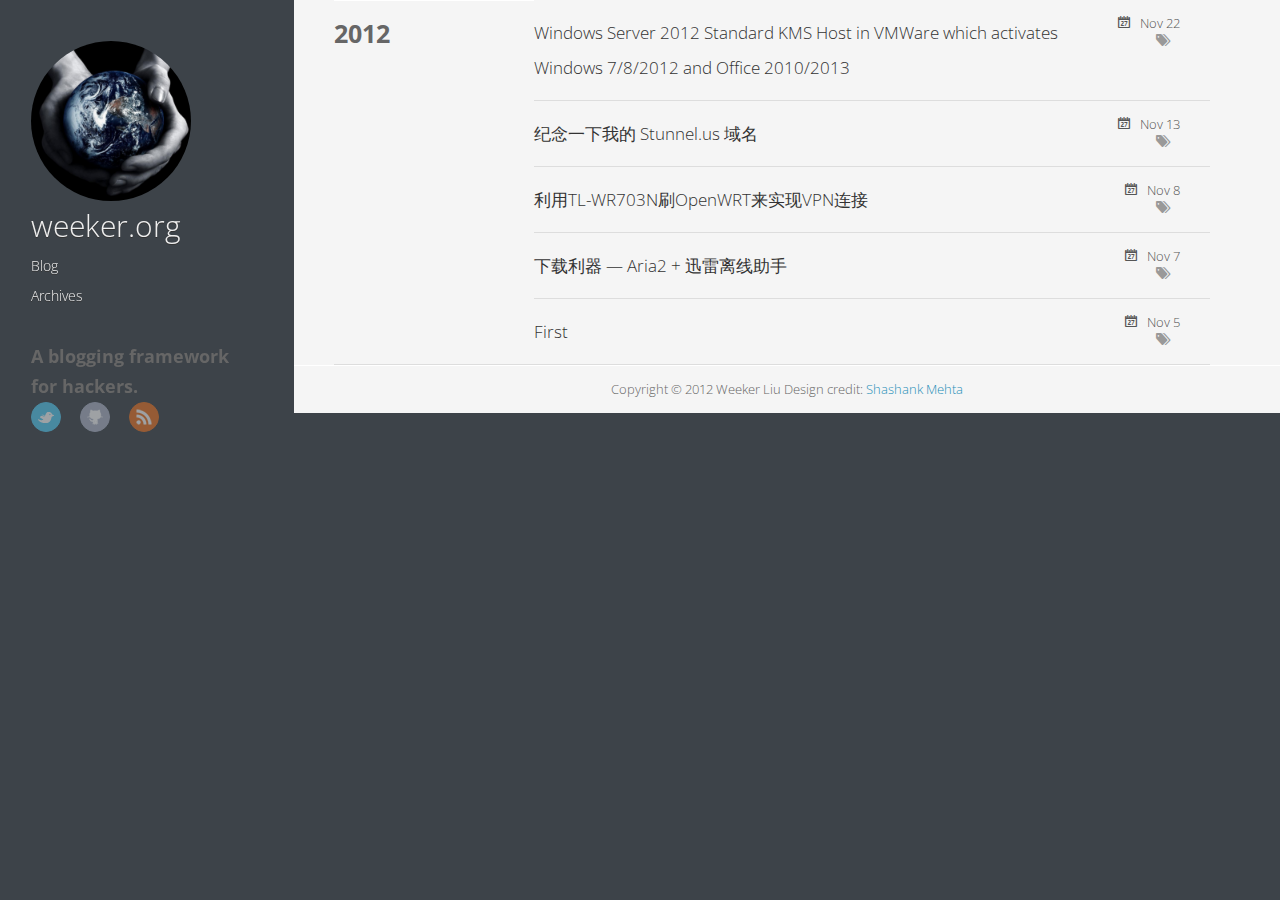
<file: blog/archives/index.html>
<!DOCTYPE HTML>
<html>
<head>
	<meta charset="utf-8">
	<title>Blog Archives - weeker.org</title>
	<meta name="author" content="Weeker Liu">

	
	<meta name="description" content="2012 Nov 22 Windows Server 2012 Standard KMS Host in VMWare which activates Windows 7/8/2012 and Office 2010/2013 Nov 13 纪念一下我的 Stunnel.us 域名 Nov 8 &hellip;">
	
	<meta name="viewport" content="width=device-width, initial-scale=1, maximum-scale=1">

	<link href="/atom.xml" rel="alternate" title="weeker.org" type="application/atom+xml">
	<link rel="canonical" href="">
	<link href="/favicon.png" rel="shortcut icon">
	<link href="/stylesheets/screen.css" media="screen, projection" rel="stylesheet" type="text/css">
	<!--[if lt IE 9]><script src="//html5shiv.googlecode.com/svn/trunk/html5.js"></script><![endif]-->
	<script src="//ajax.googleapis.com/ajax/libs/jquery/1.7.2/jquery.min.js"></script>
	<link href='http://fonts.googleapis.com/css?family=Open+Sans:400italic,400,700' rel='stylesheet' type='text/css'>
	
</head>

<body>
	<div class="container">
		<div class="left-col">
			<header id="header" class="inner"><div class="profilepic">	
	<img src="/images/dp.jpg" alt="Profile Picture" style="width: 160px;">
</div>
<h1><a href="/">weeker.org</a></h1>
<nav id="main-nav"><ul class="main">
	<li><a href="/">Blog</a></li>
	<li><a href="/blog/archives">Archives</a></li>
</ul>
</nav>
<br/>
<h3 class="alignleft">A blogging framework for hackers.</h3>
<nav id="sub-nav" class="alignright">
	<div class="social">
		
		
		
		<a class="twitter" href="http://twitter.com/weeker" title="Twitter">Twitter</a>
		
		
		<a class="github" href="https://github.com/Weeker" title="GitHub">GitHub</a>
		
		
		
		
		
		<a class="rss" href="/atom.xml" title="RSS">RSS</a>
		
	</div>
</nav>

</header>
		</div>		
		<div class="mid-col">
			
				
			
			<div class="mid-col-container">
				<div id="content" class="inner">
	


	
	
	<section class="archives"><h1 class="year">2012</h1>

<article>
	<div class="meta">
		<span class="date">Nov 22</span>
		<br>
		<span class="tags">

</span>
	    
	</div>
	<h1 class="title"><a href="/blog/2012/11/22/how-to-kms-host-setup/">Windows Server 2012 Standard KMS Host in VMWare which activates Windows 7/8/2012 and Office 2010/2013</a></h1>
</article>

	


<article>
	<div class="meta">
		<span class="date">Nov 13</span>
		<br>
		<span class="tags">

</span>
	    
	</div>
	<h1 class="title"><a href="/blog/2012/11/13/domain-stunnel-dot-us/">纪念一下我的 Stunnel.us 域名</a></h1>
</article>

	


<article>
	<div class="meta">
		<span class="date">Nov  8</span>
		<br>
		<span class="tags">

</span>
	    
	</div>
	<h1 class="title"><a href="/blog/2012/11/08/openwrt-on-tl-wr703n/">利用TL-WR703N刷OpenWRT来实现VPN连接</a></h1>
</article>

	


<article>
	<div class="meta">
		<span class="date">Nov  7</span>
		<br>
		<span class="tags">

</span>
	    
	</div>
	<h1 class="title"><a href="/blog/2012/11/07/aria2-thunderlixianassistant/">下载利器 &#8212; Aria2 + 迅雷离线助手</a></h1>
</article>

	


<article>
	<div class="meta">
		<span class="date">Nov  5</span>
		<br>
		<span class="tags">

</span>
	    
	</div>
	<h1 class="title"><a href="/blog/2012/11/05/first/">First</a></h1>
</article>
</div>
			</div>
			<footer id="footer" class="inner">Copyright &copy; 2012

    Weeker Liu


Design credit: <a href="http://shashankmehta.in/archive/2012/greyshade.html">Shashank Mehta</a></footer>
			<script src="/javascripts/slash.js"></script>
<script src="/javascripts/jquery.fancybox.pack.js"></script>
<script type="text/javascript">
(function($){
	$('.fancybox').fancybox();
})(jQuery);
</script> <!-- Delete or comment this line to disable Fancybox -->




	<script type="text/javascript">
		var _gaq = _gaq || [];
		_gaq.push(['_setAccount', 'UA-36156914-1']);
		_gaq.push(['_trackPageview']);

		(function() {
			var ga = document.createElement('script'); ga.type = 'text/javascript'; ga.async = true;
			ga.src = ('https:' == document.location.protocol ? 'https://ssl' : 'http://www') + '.google-analytics.com/ga.js';
			var s = document.getElementsByTagName('script')[0]; s.parentNode.insertBefore(ga, s);
		})();
	</script>



		</div>
	</div>
</body>
</html>
</file>
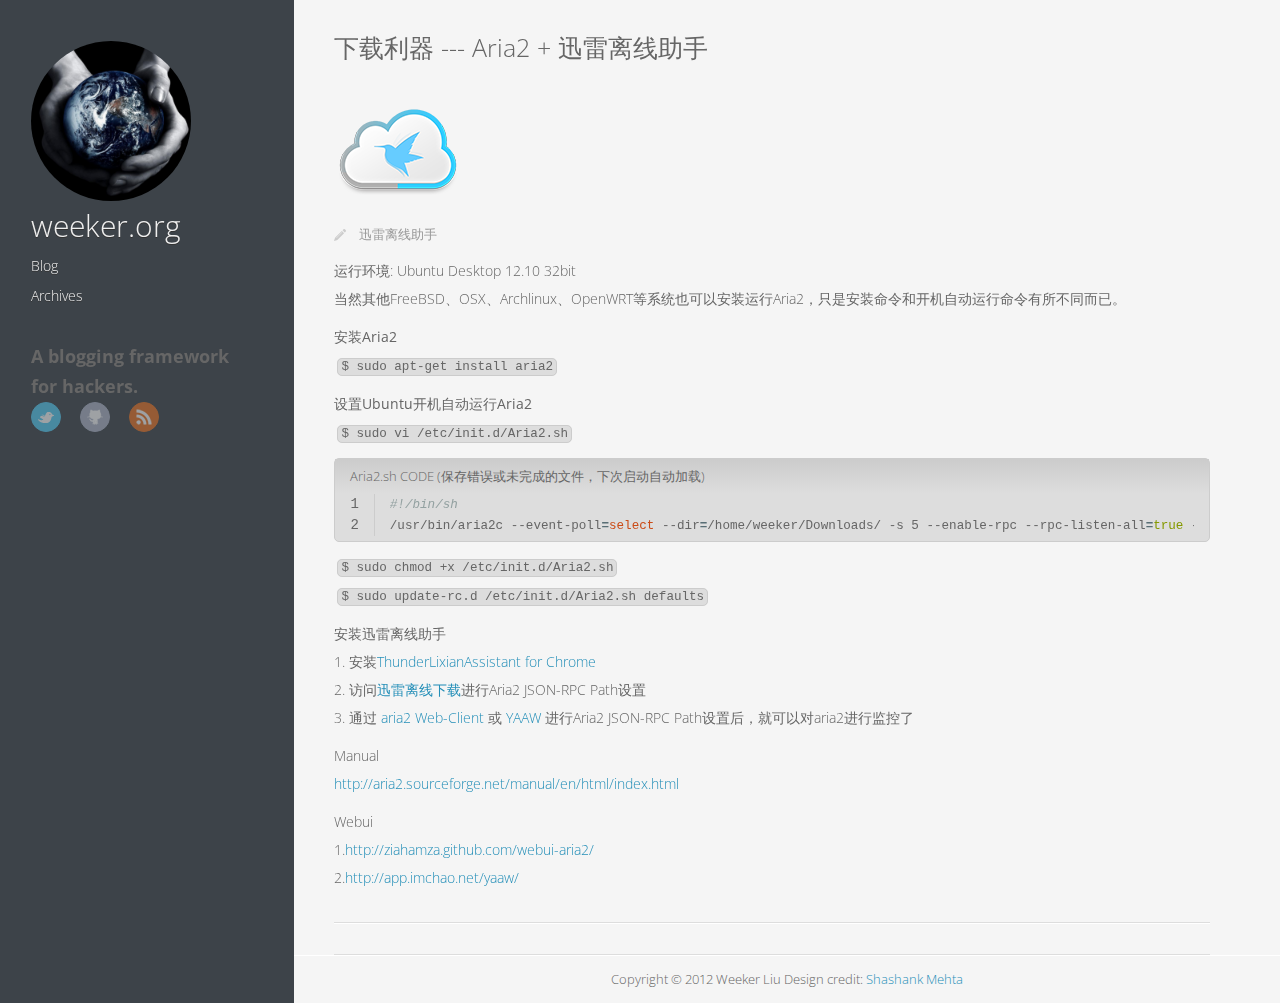
<file: blog/2012/11/07/aria2-thunderlixianassistant/index.html>
<!DOCTYPE HTML>
<html>
<head>
	<meta charset="utf-8">
	<title>下载利器 --- Aria2 + 迅雷离线助手 - weeker.org</title>
	<meta name="author" content="Weeker Liu">

	
	<meta name="description" content="运行环境: Ubuntu Desktop 12.10 32bit 当然其他FreeBSD、OSX、Archlinux、OpenWRT等系统也可以安装运行Aria2，只是安装命令和开机自动运行命令有所不同而已。 安装Aria2
$ sudo apt-get install aria2 &hellip;">
	
	<meta name="viewport" content="width=device-width, initial-scale=1, maximum-scale=1">

	<link href="/atom.xml" rel="alternate" title="weeker.org" type="application/atom+xml">
	<link rel="canonical" href="">
	<link href="/favicon.png" rel="shortcut icon">
	<link href="/stylesheets/screen.css" media="screen, projection" rel="stylesheet" type="text/css">
	<!--[if lt IE 9]><script src="//html5shiv.googlecode.com/svn/trunk/html5.js"></script><![endif]-->
	<script src="//ajax.googleapis.com/ajax/libs/jquery/1.7.2/jquery.min.js"></script>
	<link href='http://fonts.googleapis.com/css?family=Open+Sans:400italic,400,700' rel='stylesheet' type='text/css'>
	
</head>

<body>
	<div class="container">
		<div class="left-col">
			<header id="header" class="inner"><div class="profilepic">	
	<img src="/images/dp.jpg" alt="Profile Picture" style="width: 160px;">
</div>
<h1><a href="/">weeker.org</a></h1>
<nav id="main-nav"><ul class="main">
	<li><a href="/">Blog</a></li>
	<li><a href="/blog/archives">Archives</a></li>
</ul>
</nav>
<br/>
<h3 class="alignleft">A blogging framework for hackers.</h3>
<nav id="sub-nav" class="alignright">
	<div class="social">
		
		
		
		<a class="twitter" href="http://twitter.com/weeker" title="Twitter">Twitter</a>
		
		
		<a class="github" href="https://github.com/Weeker" title="GitHub">GitHub</a>
		
		
		
		
		
		<a class="rss" href="/atom.xml" title="RSS">RSS</a>
		
	</div>
</nav>

</header>
		</div>		
		<div class="mid-col">
			
				
			
			<div class="mid-col-container">
				<div id="content" class="inner"><article class="post">
	<h1 class="title">下载利器 --- Aria2 + 迅雷离线助手</h1>
	<div class="entry-content"><p><img src="/images/blog/ThunderLixianAssistant_logo128.png" alt="迅雷离线助手" /></p>

<p>运行环境: Ubuntu Desktop 12.10 32bit<br/>
  当然其他FreeBSD、OSX、Archlinux、OpenWRT等系统也可以安装运行Aria2，只是安装命令和开机自动运行命令有所不同而已。</p>

<p><b>安装Aria2</b><br/>
<code>$ sudo apt-get install aria2</code></p>

<p><b>设置Ubuntu开机自动运行Aria2</b><br/>
<code>$ sudo vi /etc/init.d/Aria2.sh</code></p>

<figure class='code'><figcaption><span>Aria2.sh CODE (保存错误或未完成的文件，下次启动自动加载) </span></figcaption>
 <div class="highlight"><table><tr><td class="gutter"><pre class="line-numbers"><span class='line-number'>1</span>
<span class='line-number'>2</span>
</pre></td><td class='code'><pre><code class='sh'><span class='line'><span class="c">#!/bin/sh</span>
</span><span class='line'>/usr/bin/aria2c --event-poll<span class="o">=</span><span class="k">select</span> --dir<span class="o">=</span>/home/weeker/Downloads/ -s 5 --enable-rpc --rpc-listen-all<span class="o">=</span><span class="nb">true</span> --rpc-allow-origin-all -c -D --save-session<span class="o">=</span>/home/weeker/Downloads/aria2.session --input-file<span class="o">=</span>/home/weeker/Downloads/aria2.session
</span></code></pre></td></tr></table></div></figure>


<p><code>$ sudo chmod +x /etc/init.d/Aria2.sh</code> <br/>
<code>$ sudo update-rc.d /etc/init.d/Aria2.sh defaults</code></p>

<p><b>安装迅雷离线助手</b><br/>
1. 安装<a href="https://chrome.google.com/webstore/detail/thunderlixianassistant/eehlmkfpnagoieibahhcghphdbjcdmen">ThunderLixianAssistant for Chrome</a><br/>
2. 访问<a href="http://cloud.vip.xunlei.com/">迅雷离线下载</a>进行Aria2 JSON-RPC Path设置<br/>
3. 通过 <a href="http://ziahamza.github.com/webui-aria2/">aria2 Web-Client</a> 或 <a href="http://app.imchao.net/yaaw/">YAAW</a> 进行Aria2 JSON-RPC Path设置后，就可以对aria2进行监控了</p>

<p>Manual<br/>
<a href="http://aria2.sourceforge.net/manual/en/html/index.html">http://aria2.sourceforge.net/manual/en/html/index.html</a></p>

<p>Webui<br/>
1.<a href="http://ziahamza.github.com/webui-aria2/">http://ziahamza.github.com/webui-aria2/</a><br/>
2.<a href="http://app.imchao.net/yaaw/">http://app.imchao.net/yaaw/</a></p>
</div>

</article>

	<div class="share">
	<div class="addthis_toolbox addthis_default_style ">
	
	
	<a class="addthis_button_tweet"></a>
	
	
	<a class="addthis_counter addthis_pill_style"></a>
	</div>
  <script type="text/javascript" src="http://s7.addthis.com/js/250/addthis_widget.js#pubid="></script>
</div>


</div>
			</div>
			<footer id="footer" class="inner">Copyright &copy; 2012

    Weeker Liu


Design credit: <a href="http://shashankmehta.in/archive/2012/greyshade.html">Shashank Mehta</a></footer>
			<script src="/javascripts/slash.js"></script>
<script src="/javascripts/jquery.fancybox.pack.js"></script>
<script type="text/javascript">
(function($){
	$('.fancybox').fancybox();
})(jQuery);
</script> <!-- Delete or comment this line to disable Fancybox -->




	<script type="text/javascript">
		var _gaq = _gaq || [];
		_gaq.push(['_setAccount', 'UA-36156914-1']);
		_gaq.push(['_trackPageview']);

		(function() {
			var ga = document.createElement('script'); ga.type = 'text/javascript'; ga.async = true;
			ga.src = ('https:' == document.location.protocol ? 'https://ssl' : 'http://www') + '.google-analytics.com/ga.js';
			var s = document.getElementsByTagName('script')[0]; s.parentNode.insertBefore(ga, s);
		})();
	</script>



		</div>
	</div>
</body>
</html>
</file>
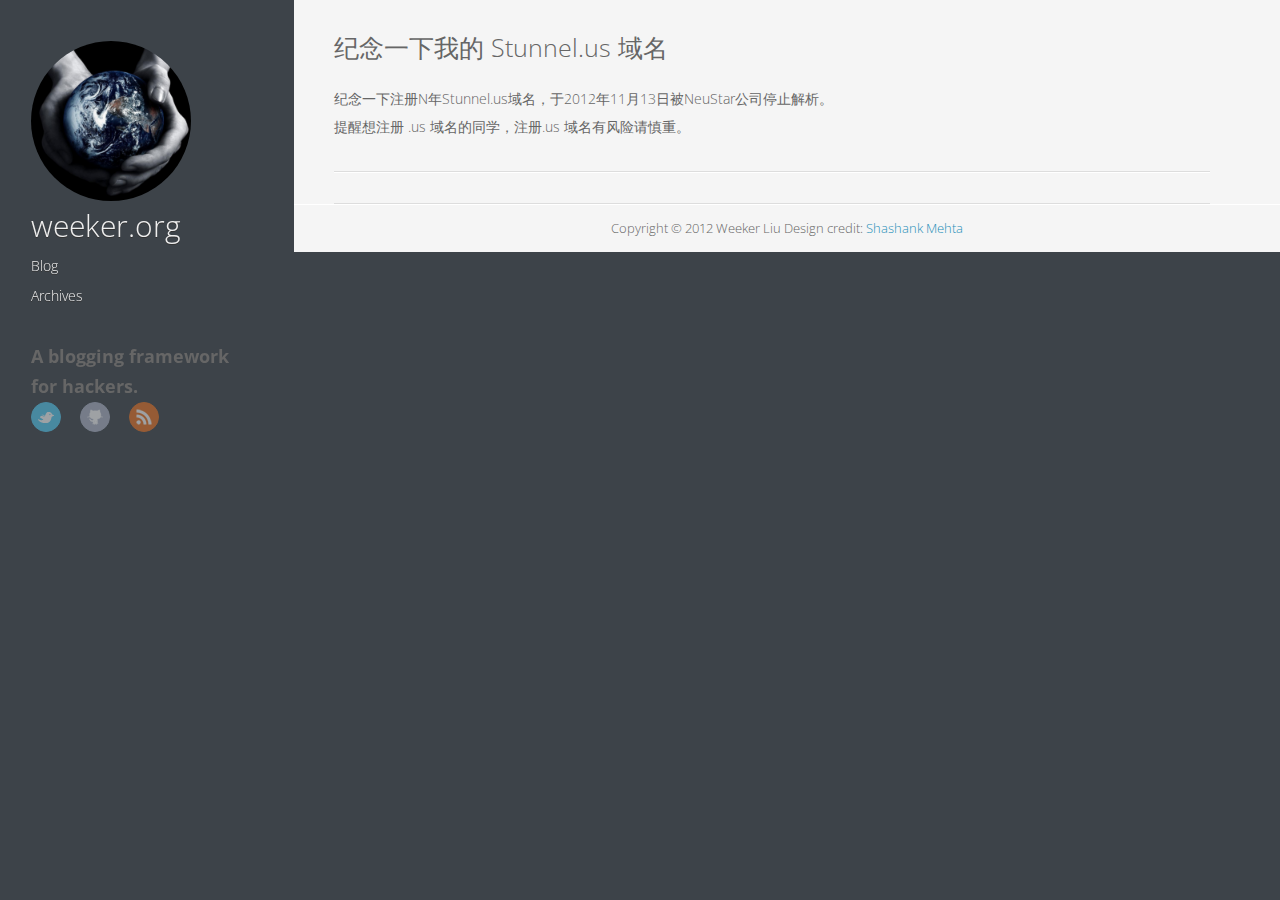
<file: blog/2012/11/13/domain-stunnel-dot-us/index.html>
<!DOCTYPE HTML>
<html>
<head>
	<meta charset="utf-8">
	<title>纪念一下我的 Stunnel.us 域名 - weeker.org</title>
	<meta name="author" content="Weeker Liu">

	
	<meta name="description" content="纪念一下注册N年Stunnel.us域名，于2012年11月13日被NeuStar公司停止解析。
提醒想注册 .us 域名的同学，注册.us 域名有风险请慎重。
">
	
	<meta name="viewport" content="width=device-width, initial-scale=1, maximum-scale=1">

	<link href="/atom.xml" rel="alternate" title="weeker.org" type="application/atom+xml">
	<link rel="canonical" href="">
	<link href="/favicon.png" rel="shortcut icon">
	<link href="/stylesheets/screen.css" media="screen, projection" rel="stylesheet" type="text/css">
	<!--[if lt IE 9]><script src="//html5shiv.googlecode.com/svn/trunk/html5.js"></script><![endif]-->
	<script src="//ajax.googleapis.com/ajax/libs/jquery/1.7.2/jquery.min.js"></script>
	<link href='http://fonts.googleapis.com/css?family=Open+Sans:400italic,400,700' rel='stylesheet' type='text/css'>
	
</head>

<body>
	<div class="container">
		<div class="left-col">
			<header id="header" class="inner"><div class="profilepic">	
	<img src="/images/dp.jpg" alt="Profile Picture" style="width: 160px;">
</div>
<h1><a href="/">weeker.org</a></h1>
<nav id="main-nav"><ul class="main">
	<li><a href="/">Blog</a></li>
	<li><a href="/blog/archives">Archives</a></li>
</ul>
</nav>
<br/>
<h3 class="alignleft">A blogging framework for hackers.</h3>
<nav id="sub-nav" class="alignright">
	<div class="social">
		
		
		
		<a class="twitter" href="http://twitter.com/weeker" title="Twitter">Twitter</a>
		
		
		<a class="github" href="https://github.com/Weeker" title="GitHub">GitHub</a>
		
		
		
		
		
		<a class="rss" href="/atom.xml" title="RSS">RSS</a>
		
	</div>
</nav>

</header>
		</div>		
		<div class="mid-col">
			
				
			
			<div class="mid-col-container">
				<div id="content" class="inner"><article class="post">
	<h1 class="title">纪念一下我的 Stunnel.us 域名</h1>
	<div class="entry-content"><p>纪念一下注册N年Stunnel.us域名，于2012年11月13日被NeuStar公司停止解析。<br/>
提醒想注册 .us 域名的同学，注册.us 域名有风险请慎重。</p>
</div>

</article>

	<div class="share">
	<div class="addthis_toolbox addthis_default_style ">
	
	
	<a class="addthis_button_tweet"></a>
	
	
	<a class="addthis_counter addthis_pill_style"></a>
	</div>
  <script type="text/javascript" src="http://s7.addthis.com/js/250/addthis_widget.js#pubid="></script>
</div>


</div>
			</div>
			<footer id="footer" class="inner">Copyright &copy; 2012

    Weeker Liu


Design credit: <a href="http://shashankmehta.in/archive/2012/greyshade.html">Shashank Mehta</a></footer>
			<script src="/javascripts/slash.js"></script>
<script src="/javascripts/jquery.fancybox.pack.js"></script>
<script type="text/javascript">
(function($){
	$('.fancybox').fancybox();
})(jQuery);
</script> <!-- Delete or comment this line to disable Fancybox -->




	<script type="text/javascript">
		var _gaq = _gaq || [];
		_gaq.push(['_setAccount', 'UA-36156914-1']);
		_gaq.push(['_trackPageview']);

		(function() {
			var ga = document.createElement('script'); ga.type = 'text/javascript'; ga.async = true;
			ga.src = ('https:' == document.location.protocol ? 'https://ssl' : 'http://www') + '.google-analytics.com/ga.js';
			var s = document.getElementsByTagName('script')[0]; s.parentNode.insertBefore(ga, s);
		})();
	</script>



		</div>
	</div>
</body>
</html>
</file>
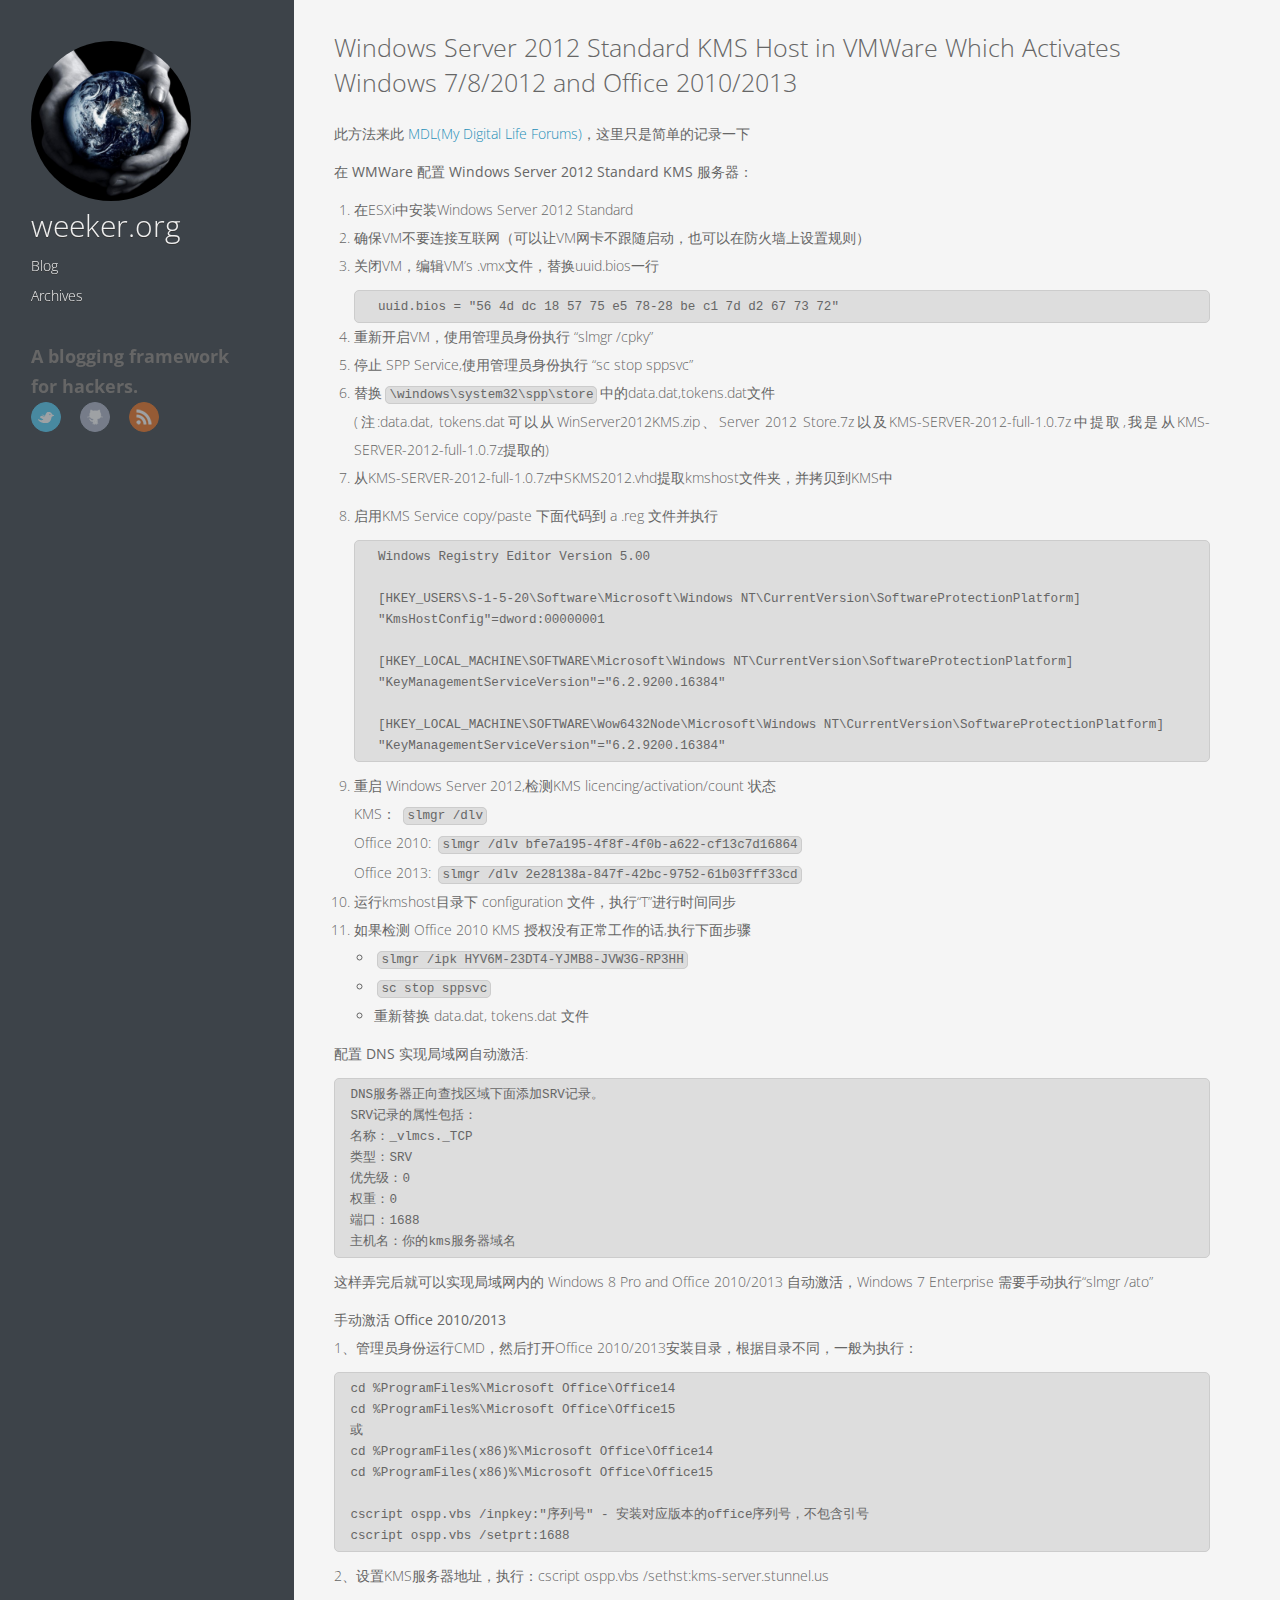
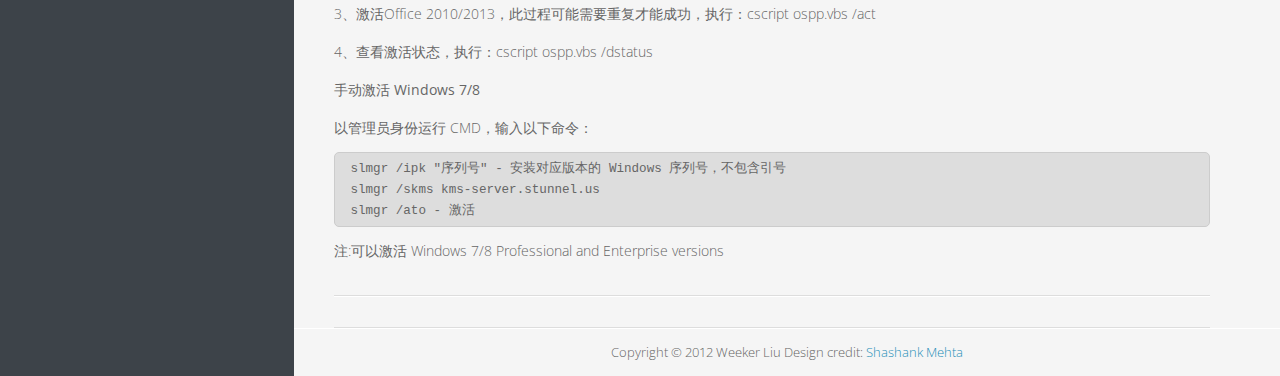
<file: blog/2012/11/22/how-to-kms-host-setup/index.html>
<!DOCTYPE HTML>
<html>
<head>
	<meta charset="utf-8">
	<title>Windows Server 2012 Standard KMS Host in VMWare which activates Windows 7/8/2012 and Office 2010/2013 - weeker.org</title>
	<meta name="author" content="Weeker Liu">

	
	<meta name="description" content="此方法来此 MDL(My Digital Life Forums)，这里只是简单的记录一下 在 WMWare 配置 Windows Server 2012 Standard KMS 服务器： 在ESXi中安装Windows Server 2012 Standard
确保VM不要连接互联网（ &hellip;">
	
	<meta name="viewport" content="width=device-width, initial-scale=1, maximum-scale=1">

	<link href="/atom.xml" rel="alternate" title="weeker.org" type="application/atom+xml">
	<link rel="canonical" href="">
	<link href="/favicon.png" rel="shortcut icon">
	<link href="/stylesheets/screen.css" media="screen, projection" rel="stylesheet" type="text/css">
	<!--[if lt IE 9]><script src="//html5shiv.googlecode.com/svn/trunk/html5.js"></script><![endif]-->
	<script src="//ajax.googleapis.com/ajax/libs/jquery/1.7.2/jquery.min.js"></script>
	<link href='http://fonts.googleapis.com/css?family=Open+Sans:400italic,400,700' rel='stylesheet' type='text/css'>
	
</head>

<body>
	<div class="container">
		<div class="left-col">
			<header id="header" class="inner"><div class="profilepic">	
	<img src="/images/dp.jpg" alt="Profile Picture" style="width: 160px;">
</div>
<h1><a href="/">weeker.org</a></h1>
<nav id="main-nav"><ul class="main">
	<li><a href="/">Blog</a></li>
	<li><a href="/blog/archives">Archives</a></li>
</ul>
</nav>
<br/>
<h3 class="alignleft">A blogging framework for hackers.</h3>
<nav id="sub-nav" class="alignright">
	<div class="social">
		
		
		
		<a class="twitter" href="http://twitter.com/weeker" title="Twitter">Twitter</a>
		
		
		<a class="github" href="https://github.com/Weeker" title="GitHub">GitHub</a>
		
		
		
		
		
		<a class="rss" href="/atom.xml" title="RSS">RSS</a>
		
	</div>
</nav>

</header>
		</div>		
		<div class="mid-col">
			
				
			
			<div class="mid-col-container">
				<div id="content" class="inner"><article class="post">
	<h1 class="title">Windows Server 2012 Standard KMS Host in VMWare Which Activates Windows 7/8/2012 and Office 2010/2013</h1>
	<div class="entry-content"><p>此方法来此 <a href="http://forums.mydigitallife.info/threads/39048-HOW-TO-KMS-HOST-Setup-and-Charge-v-2-0/page223?p=676137#post676137">MDL(My Digital Life Forums)</a>，这里只是简单的记录一下</p>

<p><b>在 WMWare 配置 Windows Server 2012 Standard KMS 服务器</b>：</p>

<ol>
<li>在ESXi中安装Windows Server 2012 Standard</li>
<li>确保VM不要连接互联网（可以让VM网卡不跟随启动，也可以在防火墙上设置规则）</li>
<li>关闭VM，编辑VM&#8217;s .vmx文件，替换uuid.bios一行

<pre><code> uuid.bios = "56 4d dc 18 57 75 e5 78-28 be c1 7d d2 67 73 72"
</code></pre></li>
<li>重新开启VM，使用管理员身份执行 &#8220;slmgr /cpky&#8221;</li>
<li>停止 SPP Service,使用管理员身份执行 &#8220;sc stop sppsvc&#8221;</li>
<li>替换<code>\windows\system32\spp\store</code>中的data.dat,tokens.dat文件  <br/>
 (注:data.dat, tokens.dat可以从WinServer2012KMS.zip、Server 2012 Store.7z以及KMS-SERVER-2012-full-1.0.7z中提取,我是从KMS-SERVER-2012-full-1.0.7z提取的)</li>
<li>从KMS-SERVER-2012-full-1.0.7z中SKMS2012.vhd提取kmshost文件夹，并拷贝到KMS中</li>
<li><p>启用KMS Service
 copy/paste 下面代码到 a .reg 文件并执行</p>

<pre><code> Windows Registry Editor Version 5.00

 [HKEY_USERS\S-1-5-20\Software\Microsoft\Windows NT\CurrentVersion\SoftwareProtectionPlatform]
 "KmsHostConfig"=dword:00000001

 [HKEY_LOCAL_MACHINE\SOFTWARE\Microsoft\Windows NT\CurrentVersion\SoftwareProtectionPlatform]
 "KeyManagementServiceVersion"="6.2.9200.16384"

 [HKEY_LOCAL_MACHINE\SOFTWARE\Wow6432Node\Microsoft\Windows NT\CurrentVersion\SoftwareProtectionPlatform]
 "KeyManagementServiceVersion"="6.2.9200.16384"
</code></pre></li>
<li><p>重启 Windows Server 2012,检测KMS licencing/activation/count 状态  <br/>
KMS： <code>slmgr /dlv</code>  <br/>
Office 2010: <code>slmgr /dlv bfe7a195-4f8f-4f0b-a622-cf13c7d16864</code>     <br/>
Office 2013: <code>slmgr /dlv 2e28138a-847f-42bc-9752-61b03fff33cd</code></p></li>
<li>运行kmshost目录下 configuration 文件，执行“T”进行时间同步</li>
<li>如果检测 Office 2010 KMS 授权没有正常工作的话,执行下面步骤

<ul>
<li><code>slmgr /ipk HYV6M-23DT4-YJMB8-JVW3G-RP3HH</code></li>
<li><code>sc stop sppsvc</code></li>
<li>重新替换 data.dat, tokens.dat 文件</li>
</ul>
</li>
</ol>


<p><b>配置 DNS 实现局域网自动激活</b>:</p>

<pre><code>DNS服务器正向查找区域下面添加SRV记录。
SRV记录的属性包括：
名称：_vlmcs._TCP
类型：SRV
优先级：0
权重：0
端口：1688
主机名：你的kms服务器域名
</code></pre>

<p>这样弄完后就可以实现局域网内的 Windows 8 Pro and Office 2010/2013 自动激活，Windows 7 Enterprise  需要手动执行“slmgr /ato”</p>

<p><b>手动激活 Office 2010/2013</b>    <br/>
1、管理员身份运行CMD，然后打开Office 2010/2013安装目录，根据目录不同，一般为执行：</p>

<pre><code>cd %ProgramFiles%\Microsoft Office\Office14
cd %ProgramFiles%\Microsoft Office\Office15
或
cd %ProgramFiles(x86)%\Microsoft Office\Office14
cd %ProgramFiles(x86)%\Microsoft Office\Office15

cscript ospp.vbs /inpkey:"序列号" - 安装对应版本的office序列号，不包含引号
cscript ospp.vbs /setprt:1688
</code></pre>

<p>2、设置KMS服务器地址，执行：cscript ospp.vbs /sethst:kms-server.stunnel.us</p>

<p>3、激活Office 2010/2013，此过程可能需要重复才能成功，执行：cscript ospp.vbs /act</p>

<p>4、查看激活状态，执行：cscript ospp.vbs /dstatus</p>

<p><b>手动激活 Windows 7/8</b></p>

<p>以管理员身份运行 CMD，输入以下命令：</p>

<pre><code>slmgr /ipk "序列号" - 安装对应版本的 Windows 序列号，不包含引号
slmgr /skms kms-server.stunnel.us
slmgr /ato - 激活
</code></pre>

<p>注:可以激活 Windows 7/8 Professional and Enterprise versions</p>
</div>

</article>

	<div class="share">
	<div class="addthis_toolbox addthis_default_style ">
	
	
	<a class="addthis_button_tweet"></a>
	
	
	<a class="addthis_counter addthis_pill_style"></a>
	</div>
  <script type="text/javascript" src="http://s7.addthis.com/js/250/addthis_widget.js#pubid="></script>
</div>


</div>
			</div>
			<footer id="footer" class="inner">Copyright &copy; 2012

    Weeker Liu


Design credit: <a href="http://shashankmehta.in/archive/2012/greyshade.html">Shashank Mehta</a></footer>
			<script src="/javascripts/slash.js"></script>
<script src="/javascripts/jquery.fancybox.pack.js"></script>
<script type="text/javascript">
(function($){
	$('.fancybox').fancybox();
})(jQuery);
</script> <!-- Delete or comment this line to disable Fancybox -->




	<script type="text/javascript">
		var _gaq = _gaq || [];
		_gaq.push(['_setAccount', 'UA-36156914-1']);
		_gaq.push(['_trackPageview']);

		(function() {
			var ga = document.createElement('script'); ga.type = 'text/javascript'; ga.async = true;
			ga.src = ('https:' == document.location.protocol ? 'https://ssl' : 'http://www') + '.google-analytics.com/ga.js';
			var s = document.getElementsByTagName('script')[0]; s.parentNode.insertBefore(ga, s);
		})();
	</script>



		</div>
	</div>
</body>
</html>
</file>
<file: stylesheets/screen.css>
@font-face{font-family:'FontAwesome';src:url("/font/fontawesome-webfont.eot");src:url("/font/fontawesome-webfont.eot?#iefix") format("embedded-opentype"),url("/font/fontawesome-webfont.woff") format("woff"),url("/font/fontawesome-webfont.ttf") format("truetype"),url("/font/fontawesome-webfont.svgz#FontAwesomeRegular") format("svg"),url("/font/fontawesome-webfont.svg#FontAwesomeRegular") format("svg");font-weight:normal;font-style:normal}*{margin:0;padding:0}body{font-family:"HelveticaNeue-Light","Helvetica Neue Light","Helvetica Neue",Helvetica,Arial,sans-serif;font-weight:300;font-size:14px;background:#eee;color:#666}@media screen and (max-width: 1040px){body{margin:0 20px}}@media screen and (max-width: 600px){body{font-size:13px}}h1{font-size:1.8em}h2{font-size:1.5em}h3{font-size:1.3em}a{text-decoration:none;outline-width:0;color:#258fb8}.alignleft{float:left}.alignright{float:right}.clearfix{*zoom:1}.clearfix:after{content:"";display:table;clear:both}.inner{width:1000px;margin:0 auto}@media screen and (max-width: 1040px){.inner{width:100%}}.pullquote-right:before,.pullquote-left:before{padding:0;border:none;content:attr(data-pullquote);float:right;width:45%;margin:.5em 0 1em 1.5em;position:relative;top:7px;font-size:1.4em;line-height:1.45em}.pullquote-left:before{float:left;margin:.5em 1.5em 1em 0}#header{height:30px;padding:30px 0;border-bottom:1px solid #ddd;line-height:30px}@media screen and (max-width: 1040px){#header{height:auto;position:relative;padding-bottom:10px}}#header a{color:#666;-webkit-transition:color 0.3s;-moz-transition:color 0.3s;-o-transition:color 0.3s;transition:color 0.3s}#header a:hover{color:#258fb8}#header h1{float:left;font-weight:300;font-size:30px}@media screen and (max-width: 1040px){#header h1{float:none}}#main-nav{float:left;margin-left:30px}@media screen and (max-width: 1040px){#main-nav{float:none;margin-left:0;margin-top:15px}}@media screen and (max-width: 600px){#main-nav>ul{display:none}}#main-nav>ul>li{margin-left:50px;display:-moz-inline-stack;display:inline-block;vertical-align:middle;*vertical-align:auto;zoom:1;*display:inline}@media screen and (max-width: 1040px){#main-nav>ul>li{margin-left:0;margin-right:50px}#main-nav>ul>li:last-of-type{margin-right:0}}#main-nav>ul>li:hover>a{color:#258fb8}#main-nav>ul>li>a{padding:38px 0;margin-top:-38px}#main-nav>ul>li>a:after{content:"\f078";color:#ccc;font:12px FontAwesome;padding-left:10px}#main-nav>ul>li>a:only-child:after{content:""}@media screen and (max-width: 1040px){#main-nav>ul>li>a{padding:18px 0}}#main-nav>ul ul{position:absolute;top:60px;left:-15px;z-index:10;white-space:nowrap;background:#ddd;border:1px solid #ccc;list-style:none;display:none;-webkit-box-shadow:0 4px 8px rgba(0,0,0,0.1);-moz-box-shadow:0 4px 8px rgba(0,0,0,0.1);box-shadow:0 4px 8px rgba(0,0,0,0.1);-webkit-border-radius:0 0 5px 5px;-moz-border-radius:0 0 5px 5px;-ms-border-radius:0 0 5px 5px;-o-border-radius:0 0 5px 5px;border-radius:0 0 5px 5px}@media screen and (max-width: 1040px){#main-nav>ul ul{top:40px}}#main-nav>ul ul ul{-webkit-border-radius:0 5px 5px 5px;-moz-border-radius:0 5px 5px 5px;-ms-border-radius:0 5px 5px 5px;-o-border-radius:0 5px 5px 5px;border-radius:0 5px 5px 5px}#main-nav>ul ul li{border-top:1px solid #eee;border-bottom:1px solid #ccc}#main-nav>ul ul li:hover{background:#d5d5d5}#main-nav>ul ul li:first-of-type{border-top:none}#main-nav>ul ul li:first-of-type ul{-webkit-border-radius:0 0 5px 5px;-moz-border-radius:0 0 5px 5px;-ms-border-radius:0 0 5px 5px;-o-border-radius:0 0 5px 5px;border-radius:0 0 5px 5px}#main-nav>ul ul li:last-of-type{border-bottom:none}#main-nav>ul ul li>a{display:block;padding:5px 15px}#main-nav>ul ul li>a:after{content:"\f054";color:#999;font:12px FontAwesome;padding-left:10px}#main-nav>ul ul li>a:hover{color:#666}#main-nav>ul ul li>a:only-child:after{content:""}#main-nav>ul ul ul{top:0;left:100%}#main-nav>ul li{position:relative}#main-nav>ul li:hover>ul{display:block}#main-nav select{display:none;margin-bottom:10px}@media screen and (max-width: 600px){#main-nav select{display:block}}#mobile-nav{display:none;height:37px;position:relative}@media screen and (max-width: 600px){#mobile-nav{display:block}}#mobile-nav a{display:block}#mobile-nav .button{cursor:pointer}#mobile-nav .container{display:none}#mobile-nav .menu{position:relative;width:100%}#mobile-nav .menu .button{background:#f2f2f2;border:1px solid #ddd;color:#999;padding:0 60px 0 10px;position:relative;-webkit-border-radius:5px;-moz-border-radius:5px;-ms-border-radius:5px;-o-border-radius:5px;border-radius:5px}#mobile-nav .menu .button:hover{color:#999}#mobile-nav .menu .button.on{color:#666;-webkit-border-radius:5px 5px 5px 0;-moz-border-radius:5px 5px 5px 0;-ms-border-radius:5px 5px 5px 0;-o-border-radius:5px 5px 5px 0;border-radius:5px 5px 5px 0}#mobile-nav .menu .button.on:before{content:"\f077"}#mobile-nav .menu .button:before{content:"\f078";color:#ddd;font:16px FontAwesome;line-height:30px;position:absolute;top:0;right:40px}#mobile-nav .menu .container{background:#f2f2f2;border:1px solid #ddd;border-top:none;position:absolute;top:31px;z-index:1;-webkit-border-radius:0 0 5px 5px;-moz-border-radius:0 0 5px 5px;-ms-border-radius:0 0 5px 5px;-o-border-radius:0 0 5px 5px;border-radius:0 0 5px 5px}#mobile-nav .menu .container ul{list-style:none}#mobile-nav .menu .container ul ul{margin-left:20px}#mobile-nav .menu .container a{padding:0 10px}#mobile-nav .search{position:absolute;top:0;right:0}#mobile-nav .search .button{background:#ddd;width:30px;height:30px;position:absolute;top:1px;right:-1px;-webkit-border-radius:0 5px 5px 0;-moz-border-radius:0 5px 5px 0;-ms-border-radius:0 5px 5px 0;-o-border-radius:0 5px 5px 0;border-radius:0 5px 5px 0}#mobile-nav .search .button:before{content:"\f002";color:#f2f2f2;font:20px FontAwesome;line-height:30px;position:absolute;top:0;left:7px}#mobile-nav .search .button.on{background:#ccc}#mobile-nav .search .button.on:before{content:"\f00d"}#mobile-nav .search .container{position:absolute;right:51px;z-index:1}#mobile-nav .search input[type="text"]{background:#fff;border:1px solid #ddd;border-right:none;color:#999;font:13px "HelveticaNeue-Light","Helvetica Neue Light","Helvetica Neue",Helvetica,Arial,sans-serif;height:30px;width:100%;padding:0 10px;-webkit-border-radius:5px 0 0 5px;-moz-border-radius:5px 0 0 5px;-ms-border-radius:5px 0 0 5px;-o-border-radius:5px 0 0 5px;border-radius:5px 0 0 5px}@media screen and (max-width: 1040px){#sub-nav{position:absolute;top:30px;right:0}}@media screen and (max-width: 600px){#sub-nav{display:none}}#sub-nav .search{float:left;margin-top:1px;position:relative}@media screen and (max-width: 1040px){#sub-nav .search{float:none;margin-top:15px}}#sub-nav .search:before{content:"\f002";color:#ccc;font:18px FontAwesome;line-height:30px;position:absolute;top:0;right:125px}#sub-nav .search input[type="text"]{background:#f2f2f2;color:#999;border:1px solid #ddd;font:13px "HelveticaNeue-Light","Helvetica Neue Light","Helvetica Neue",Helvetica,Arial,sans-serif;padding:6px 15px 6px 35px;width:100px;-webkit-transition:0.3s;-moz-transition:0.3s;-o-transition:0.3s;transition:0.3s;-webkit-border-radius:15px;-moz-border-radius:15px;-ms-border-radius:15px;-o-border-radius:15px;border-radius:15px}#sub-nav .search input[type="text"]:focus,#sub-nav .search input[type="text"]:active{background:#fff;border-top:1px solid #ccc;color:#666;outline:none}#sub-nav .social{float:left;margin-right:15px}@media screen and (max-width: 1040px){#sub-nav .social{float:none;margin-right:0}#sub-nav .social a:last-of-type{margin-right:0}}#sub-nav .social a{-webkit-border-radius:50%;-moz-border-radius:50%;-ms-border-radius:50%;-o-border-radius:50%;border-radius:50%;display:-moz-inline-stack;display:inline-block;vertical-align:middle;*vertical-align:auto;zoom:1;*display:inline;text-indent:-9999px;margin-right:15px;opacity:0.5;width:28px;height:28px;-webkit-transition:0.3s;-moz-transition:0.3s;-o-transition:0.3s;transition:0.3s}#sub-nav .social a:hover{opacity:1}#sub-nav .social a.facebook{background:url('/images/social/facebook.png?1353570221') center no-repeat #3b5998;border:1px solid #3B5998}#sub-nav .social a.facebook:hover{border:1px solid #2d4373}#sub-nav .social a.google{background:url('/images/social/google.png?1353570221') center no-repeat #c83d20;border:1px solid #C83D20}#sub-nav .social a.google:hover{border:1px solid #9c3019}#sub-nav .social a.twitter{background:url('/images/social/twitter.png?1353570221') center no-repeat #55cff8;border:1px solid #55CFF8}#sub-nav .social a.twitter:hover{border:1px solid #24c1f6}#sub-nav .social a.github{background:url('/images/social/github.png?1353570221') center no-repeat #afb6ca;border:1px solid #afb6ca}#sub-nav .social a.github:hover{border:1px solid #909ab6}#sub-nav .social a.linkedin{background:url('/images/social/linkedin.png?1353570221') center no-repeat #005a87;border:1px solid #005A87}#sub-nav .social a.linkedin:hover{border:1px solid #003854}#sub-nav .social a.pinterest{background:url('/images/social/pinterest.png?1353570221') center no-repeat #be4037;border:1px solid #be4037}#sub-nav .social a.pinterest:hover{border:1px solid #96332c}#sub-nav .social a.delicious{background:url('/images/social/delicious.png?1353570221') center no-repeat #3271cb;border:1px solid #3271cb}#sub-nav .social a.delicious:hover{border:1px solid #285aa2}#sub-nav .social a.rss{background:url('/images/social/rss.png?1353570221') center no-repeat #ef7522;border:1px solid #EF7522}#sub-nav .social a.rss:hover{border:1px solid #cf5d0f}#pagenavi{padding:20px 0;height:20px;line-height:20px;position:relative;border-top:1px solid #fff;border-bottom:1px solid #ddd}#pagenavi a:hover{text-decoration:underline}#pagenavi .prev,#pagenavi .next{position:absolute}#pagenavi .prev{padding-left:30px;left:0}#pagenavi .prev:before{content:"\f060";font:1.3em FontAwesome;position:absolute;left:0}#pagenavi .next{padding-right:30px;right:0}#pagenavi .next:before{content:"\f061";font:1.3em FontAwesome;position:absolute;right:0}#pagenavi .center{text-align:center;width:100%;display:block}@media screen and (max-width: 400px){#pagenavi .center{display:none}}article{border-bottom:1px solid #ddd;border-top:1px solid #fff;padding:30px 0;position:relative}@media screen and (max-width: 800px){article{padding-bottom:15px}}@media screen and (max-width: 600px){article{padding:15px 0}}article h1.title{font-weight:300;line-height:35px;margin-bottom:20px}article h1.title a{color:#666}article .entry-content{line-height:2;text-align:justify}article .entry-content a:hover{text-decoration:underline}article .entry-content .more-link{display:block;margin-top:16px;padding-left:30px;position:relative}article .entry-content .more-link:before{content:"\f061";font:1.3em FontAwesome;line-height:1.6em;position:absolute;left:0}article .entry-content p,article .entry-content blockquote,article .entry-content ul,article .entry-content ol,article .entry-content dl,article .entry-content table,article .entry-content iframe,article .entry-content h1,article .entry-content h2,article .entry-content h3,article .entry-content h4,article .entry-content h5,article .entry-content h6,article .entry-content .video-container{margin-top:10px}article .entry-content ul,article .entry-content ol,article .entry-content dl{margin-left:20px}article .entry-content ul ul,article .entry-content ul ol,article .entry-content ul dl,article .entry-content ol ul,article .entry-content ol ol,article .entry-content ol dl,article .entry-content dl ul,article .entry-content dl ol,article .entry-content dl dl{margin-top:0}article .entry-content strong{font-weight:bold}article .entry-content em{font-style:italic}article .entry-content p{margin-top:10px}article .entry-content h2{font-weight:300;border-bottom:1px solid #ddd;position:relative}article .entry-content h2:before{content:"";position:absolute;bottom:-2px;border-bottom:1px solid #fff;width:100%}article .entry-content img,article .entry-content video{max-width:100%;height:auto}article .entry-content blockquote{background:#ddd;border-left:5px solid #ccc;padding:15px 20px;margin-top:10px}article .entry-content blockquote>p:first-of-type{margin-top:0}article .entry-content iframe{border:none}article .entry-content table{background:#ddd;border:1px solid #ccc;border-spacing:0;margin-top:10px}article .entry-content table th{background:#ccc;padding:0 15px}article .entry-content table td{text-align:center}article .entry-content table tr:nth-of-type(2n){background:#d5d5d5}article .entry-content .caption{display:block;font-size:0.9em;color:#999;padding-left:25px;position:relative}article .entry-content .caption:before{content:"\f040";color:#ccc;font:1.3em FontAwesome;line-height:1.6em;position:absolute;left:0}article .entry-content .video-container{position:relative;padding-bottom:56.25%;padding-top:30px;height:0;overflow:hidden}article .entry-content .video-container iframe,article .entry-content .video-container object,article .entry-content .video-container embed{position:absolute;top:0;left:0;width:100%;height:100%;margin-top:0}.share{padding:15px 0;border-top:1px solid #fff;border-bottom:1px solid #ddd}.post h1.title,.post .entry-content{margin-left:200px}@media screen and (max-width: 800px){.post h1.title,.post .entry-content{margin-left:0}}.post .meta{position:absolute;top:85px;line-height:2;font-size:0.9em;color:#999;width:170px}@media screen and (max-width: 800px){.post .meta{margin-top:15px;position:static;width:auto}}.post .meta a{color:#999;-webkit-transition:0.3s;-moz-transition:0.3s;-o-transition:0.3s;transition:0.3s}.post .meta a:hover{color:#666}.post .meta .date,.post .meta .tags,.post .meta .comments{padding-left:30px;position:relative}.post .meta .date:before,.post .meta .tags:before,.post .meta .comments:before{color:#ccc;font:1.3em FontAwesome;line-height:1.6em;position:absolute;left:0}@media screen and (max-width: 800px){.post .meta .date,.post .meta .tags,.post .meta .comments{display:-moz-inline-stack;display:inline-block;vertical-align:middle;*vertical-align:auto;zoom:1;*display:inline;margin-right:30px}}.post .meta .date:before{content:"\f073"}.post .meta .tags:before{content:"\f02c"}.post .meta .comments:before{content:"\f075"}.archives{position:relative}.archives:last-of-type:before{content:"";position:absolute;bottom:0;width:200px;border-top:1px solid #ddd}.archives .year{line-height:35px;width:200px;position:absolute;top:0;padding-top:15px;border-top:1px solid #fff}.archives .year:before{content:"";position:absolute;top:-2px;width:100%;border-top:1px solid #ddd}@media screen and (max-width: 600px){.archives .year{position:relative;width:100%}}.archives article{margin-left:200px;padding:15px 0}@media screen and (max-width: 600px){.archives article{margin-left:0}.archives article:first-of-type{border-top:none;padding-top:30px}}.archives article .title{margin-bottom:0}.archives article .meta{color:#999;font-size:0.9em;line-height:2;margin-top:15px}@media screen and (max-width: 600px){.archives article .meta{display:none}}.archives article .meta span{margin-right:30px;display:-moz-inline-stack;display:inline-block;vertical-align:middle;*vertical-align:auto;zoom:1;*display:inline}.archives article .meta span:before{color:#ccc;font:1.3em FontAwesome;padding-right:10px}.archives article .meta a{color:#999;-webkit-transition:0.3s;-moz-transition:0.3s;-o-transition:0.3s;transition:0.3s}.archives article .meta a:hover{color:#666}.archives article .meta .date:before{content:"\f073"}.archives article .meta .tags:before{content:"\f02c"}.archives article .meta .comments:before{content:"\f075"}#comment{padding:30px 0;border-top:1px solid #fff;border-bottom:1px solid #ddd}#comment h1.title{font-size:25px;font-weight:300;line-height:35px;margin-bottom:20px}footer{padding:15px 0;border-top:1px solid #fff;text-align:center;font-size:0.9em}article code,article pre{background:#ddd;border:1px solid #ccc;font-family:Menlo,Monaco,"Andale Mono","lucida console","Courier New",monospace}article code{font-size:0.9em;padding:1px 3px;margin:0 3px;-webkit-border-radius:5px;-moz-border-radius:5px;-ms-border-radius:5px;-o-border-radius:5px;border-radius:5px}article pre{font-size:1/0.9em;line-height:1.5;margin-top:10px;padding:5px 15px;overflow-x:auto;-webkit-border-radius:5px;-moz-border-radius:5px;-ms-border-radius:5px;-o-border-radius:5px;border-radius:5px}article pre code{background:none;border:none;padding:0;margin:0;-webkit-border-radius:0;-moz-border-radius:0;-ms-border-radius:0;-o-border-radius:0;border-radius:0}figure.code{background:#ddd;border:1px solid #ccc;margin-top:10px;padding:5px 15px;-webkit-border-radius:5px;-moz-border-radius:5px;-ms-border-radius:5px;-o-border-radius:5px;border-radius:5px}figure.code figcaption{font-size:0.9em;position:relative}figure.code figcaption span{margin:-5px -15px 0;padding:5px 15px;display:block;background:-webkit-gradient(linear, 50% 0%, 50% 100%, color-stop(0%, #cccccc), color-stop(100%, #dddddd));background:-webkit-linear-gradient(top, #cccccc,#dddddd);background:-moz-linear-gradient(top, #cccccc,#dddddd);background:-o-linear-gradient(top, #cccccc,#dddddd);background:linear-gradient(top, #cccccc,#dddddd)}figure.code figcaption span:empty{display:none}figure.code figcaption a{position:absolute;top:5px;right:0}figure.code code,figure.code pre{background:none;border:none;padding:0;margin:0;-webkit-border-radius:0;-moz-border-radius:0;-ms-border-radius:0;-o-border-radius:0;border-radius:0}figure.code .highlight{overflow-x:auto}figure.code .line-numbers{border-right:1px solid #ccc;font-family:Menlo,Monaco,"Andale Mono","lucida console","Courier New",monospace;padding-right:15px;text-align:right}figure.code table{border:none;text-align:left;margin-top:0}figure.code table td{text-align:left}figure.code td.code{width:100%;padding-left:15px;overflow-x:auto}.entry-content .gist{background:#ddd;color:#666;padding:30px 15px 5px;margin-top:10px;border:1px solid #ccc;position:relative;overflow:hidden;-webkit-border-radius:5px;-moz-border-radius:5px;-ms-border-radius:5px;-o-border-radius:5px;border-radius:5px}.entry-content .gist .gist-file{margin:0}.entry-content .gist .gist-file .gist-data{background:none;border:none}.entry-content .gist .gist-file .gist-data pre{font:0.9em Menlo,Monaco,"Andale Mono","lucida console","Courier New",monospace;line-height:1.5}.entry-content .gist .gist-file .gist-meta{font:300 0.9em "HelveticaNeue-Light","Helvetica Neue Light","Helvetica Neue",Helvetica,Arial,sans-serif;line-height:1.5;margin:0 -16px -6px;padding:5px 15px;background:-webkit-gradient(linear, 50% 0%, 50% 100%, color-stop(0%, #dddddd), color-stop(100%, #cccccc));background:-webkit-linear-gradient(top, #dddddd,#cccccc);background:-moz-linear-gradient(top, #dddddd,#cccccc);background:-o-linear-gradient(top, #dddddd,#cccccc);background:linear-gradient(top, #dddddd,#cccccc)}.entry-content .gist .gist-file .gist-meta a{color:#258fb8}.entry-content .gist .gist-file .gist-meta a:first-of-type{position:absolute;top:5px;right:15px;z-index:1}.entry-content .gist .gist-file .gist-meta a:nth-of-type(2){position:absolute;top:0;left:0;padding:5px 15px;width:100%;background:-webkit-gradient(linear, 50% 0%, 50% 100%, color-stop(0%, #cccccc), color-stop(100%, #dddddd));background:-webkit-linear-gradient(top, #cccccc,#dddddd);background:-moz-linear-gradient(top, #cccccc,#dddddd);background:-o-linear-gradient(top, #cccccc,#dddddd);background:linear-gradient(top, #cccccc,#dddddd)}figure.code .c,.gist-highlight .c{color:#93a1a1 !important;font-style:italic !important}figure.code .cm,.gist-highlight .cm{color:#93a1a1 !important;font-style:italic !important}figure.code .cp,.gist-highlight .cp{color:#93a1a1 !important;font-style:italic !important}figure.code .c1,.gist-highlight .c1{color:#93a1a1 !important;font-style:italic !important}figure.code .cs,.gist-highlight .cs{color:#93a1a1 !important;font-weight:bold !important;font-style:italic !important}figure.code .err,.gist-highlight .err{color:#dc322f !important;background:none !important}figure.code .k,.gist-highlight .k{color:#cb4b16 !important}figure.code .o,.gist-highlight .o{color:#586e75 !important;font-weight:bold !important}figure.code .p,.gist-highlight .p{color:#586e75 !important}figure.code .ow,.gist-highlight .ow{color:#2aa198 !important;font-weight:bold !important}figure.code .gd,.gist-highlight .gd{color:#586e75 !important;background-color:#f4c5b6 !important;display:inline-block}figure.code .gd .x,.gist-highlight .gd .x{color:#586e75 !important;background-color:#f1b1a4 !important;display:inline-block}figure.code .ge,.gist-highlight .ge{color:#586e75 !important;font-style:italic !important}figure.code .gh,.gist-highlight .gh{color:#93a1a1 !important}figure.code .gi,.gist-highlight .gi{color:#586e75 !important;background-color:#e5e3b5 !important;display:inline-block}figure.code .gi .x,.gist-highlight .gi .x{color:#586e75 !important;background-color:#cdd088 !important;display:inline-block}figure.code .gs,.gist-highlight .gs{color:#586e75 !important;font-weight:bold !important}figure.code .gu,.gist-highlight .gu{color:#6c71c4 !important}figure.code .kc,.gist-highlight .kc{color:#859900 !important;font-weight:bold !important}figure.code .kd,.gist-highlight .kd{color:#268bd2 !important}figure.code .kp,.gist-highlight .kp{color:#cb4b16 !important;font-weight:bold !important}figure.code .kr,.gist-highlight .kr{color:#d33682 !important;font-weight:bold !important}figure.code .kt,.gist-highlight .kt{color:#2aa198 !important}figure.code .n,.gist-highlight .n{color:#268bd2 !important}figure.code .na,.gist-highlight .na{color:#268bd2 !important}figure.code .nb,.gist-highlight .nb{color:#859900 !important}figure.code .nc,.gist-highlight .nc{color:#d33682 !important}figure.code .no,.gist-highlight .no{color:#b58900 !important}figure.code .nl,.gist-highlight .nl{color:#859900 !important}figure.code .ne,.gist-highlight .ne{color:#268bd2 !important;font-weight:bold !important}figure.code .nf,.gist-highlight .nf{color:#268bd2 !important;font-weight:bold !important}figure.code .nn,.gist-highlight .nn{color:#b58900 !important}figure.code .nt,.gist-highlight .nt{color:#268bd2 !important;font-weight:bold !important}figure.code .nx,.gist-highlight .nx{color:#b58900 !important}figure.code .vg,.gist-highlight .vg{color:#268bd2 !important}figure.code .vi,.gist-highlight .vi{color:#268bd2 !important}figure.code .nv,.gist-highlight .nv{color:#268bd2 !important}figure.code .mf,.gist-highlight .mf{color:#2aa198 !important}figure.code .m,.gist-highlight .m{color:#2aa198 !important}figure.code .mh,.gist-highlight .mh{color:#2aa198 !important}figure.code .mi,.gist-highlight .mi{color:#2aa198 !important}figure.code .s,.gist-highlight .s{color:#2aa198 !important}figure.code .sd,.gist-highlight .sd{color:#2aa198 !important}figure.code .s2,.gist-highlight .s2{color:#2aa198 !important}figure.code .se,.gist-highlight .se{color:#dc322f !important}figure.code .si,.gist-highlight .si{color:#268bd2 !important}figure.code .sr,.gist-highlight .sr{color:#2aa198 !important}figure.code .s1,.gist-highlight .s1{color:#2aa198 !important}#banner{color:#999;padding:30px 0;line-height:30px;text-align:center;position:relative;display:none;border-top:1px solid #fff;border-bottom:1px solid #ddd}#banner:hover a{color:#258fb8}#banner a{color:#999;-webkit-transition:0.3s;-moz-transition:0.3s;-o-transition:0.3s;transition:0.3s}#banner a:hover{text-decoration:underline}#banner small{position:absolute;right:0;bottom:0}#banner .loading{background:url('/images/loading_pacman.gif?1353570221') center no-repeat;text-indent:-9999px}#banner .container{height:30px;overflow:hidden;position:relative;display:none}#banner .container .feed{list-style:none;position:absolute;top:0;width:100%}#banner .container .feed li{position:relative}#banner .container .feed li small{position:absolute;right:0}/* fancyBox v2.0.6 fancyapps.com | fancyapps.com/fancybox/#license */.fancybox-tmp iframe,.fancybox-tmp object{vertical-align:top;padding:0;margin:0}.fancybox-wrap{position:absolute;top:0;left:0;z-index:8020}.fancybox-skin{position:relative;padding:0;margin:0;background:#f9f9f9;color:#444;text-shadow:none;-webkit-border-radius:4px;-moz-border-radius:4px;-ms-border-radius:4px;-o-border-radius:4px;border-radius:4px}.fancybox-opened{z-index:8030}.fancybox-opened .fancybox-skin{-webkit-box-shadow:0 10px 25px rgba(0,0,0,0.5);-moz-box-shadow:0 10px 25px rgba(0,0,0,0.5);box-shadow:0 10px 25px rgba(0,0,0,0.5)}.fancybox-outer,.fancybox-inner{padding:0;margin:0;position:relative;outline:none}.fancybox-inner{overflow:hidden}.fancybox-type-iframe .fancybox-inner{-webkit-overflow-scrolling:touch}.fancybox-error{color:#444;font:14px/20px "Helvetica Neue",Helvetica,Arial,sans-serif;margin:0;padding:10px}.fancybox-image,.fancybox-iframe{display:block;width:100%;height:100%;border:0;padding:0;margin:0;vertical-align:top}.fancybox-image{max-width:100%;max-height:100%}#fancybox-loading,.fancybox-close,.fancybox-prev span,.fancybox-next span{background-image:url('/images/fancybox/fancybox_sprite.png?1353570221')}#fancybox-loading{position:fixed;top:50%;left:50%;margin-top:-22px;margin-left:-22px;background-position:0 -108px;opacity:0.8;cursor:pointer;z-index:8020}#fancybox-loading div{width:44px;height:44px;background:url('/images/fancybox/fancybox_loading.gif?1353570221') center center no-repeat}.fancybox-close{position:absolute;top:-18px;right:-18px;width:36px;height:36px;cursor:pointer;z-index:8040}.fancybox-nav{position:absolute;top:0;width:40%;height:100%;cursor:pointer;background:transparent url('/images/fancybox/blank.gif?1353570221');-webkit-tap-highlight-color:rgba(0,0,0,0);z-index:8040}.fancybox-prev{left:0}.fancybox-next{right:0}.fancybox-nav span{position:absolute;top:50%;width:36px;height:34px;margin-top:-18px;cursor:pointer;z-index:8040;visibility:hidden}.fancybox-prev span{left:20px;background-position:0 -36px}.fancybox-next span{right:20px;background-position:0 -72px}.fancybox-nav:hover span{visibility:visible}.fancybox-tmp{position:absolute;top:-9999px;left:-9999px;padding:0;overflow:visible;visibility:hidden}#fancybox-overlay{position:absolute;top:0;left:0;overflow:hidden;display:none;z-index:8010;background:#000}#fancybox-overlay.overlay-fixed{position:fixed;bottom:0;right:0}.fancybox-title{visibility:hidden;font:normal 13px/20px "Helvetica Neue",Helvetica,Arial,sans-serif;position:relative;text-shadow:none;z-index:8050}.fancybox-opened .fancybox-title{visibility:visible}.fancybox-title-float-wrap{position:absolute;bottom:0;right:50%;margin-bottom:-35px;z-index:8030;text-align:center}.fancybox-title-float-wrap .child{display:inline-block;margin-right:-100%;padding:2px 20px;background:transparent;background:rgba(0,0,0,0.8);text-shadow:0 1px 2px #222;color:#FFF;font-weight:bold;line-height:24px;white-space:nowrap;-webkit-border-radius:15px;-moz-border-radius:15px;-ms-border-radius:15px;-o-border-radius:15px;border-radius:15px}.fancybox-title-outside-wrap{position:relative;margin-top:10px;color:#fff}.fancybox-title-inside-wrap{margin-top:10px}.fancybox-title-over-wrap{position:absolute;bottom:0;left:0;color:#fff;padding:10px;background:#000;background:rgba(0,0,0,0.8)}body{background:#3D4349;font-family:"Open Sans", "HelveticaNeue-Light","Helvetica Neue Light","Helvetica Neue",Helvetica,Arial,sans-serif}#header{height:auto;border-bottom:none}#header #sub-nav{float:none;position:relative}#header #sub-nav .social{float:none}#header #sub-nav .search{float:none}#header #sub-nav .search .alignright{float:none}#header h1{float:none}#header #main-nav{float:none;margin-left:0px}#header #main-nav ul li{margin-left:0px;display:block}#header #main-nav ul li a{padding:0px 0px}.container .credit-box{color:#AAA;font-size:.8em;position:fixed;bottom:20px;left:40px}.container .credit-box a{color:inherit;text-decoration:underline}.container .mid-col{float:right;width:77%;background:whitesmoke}.container .mid-col .mid-col-container{padding:0px 70px 0px 40px}.container .mid-col .mid-col-container #content{width:100%}.container .mid-col .mid-col-container #content article{border-top:none}.container .mid-col .mid-col-container #content article .title{margin-left:0px}.container .mid-col .mid-col-container #content article .entry-content{margin-left:0px}.container .mid-col .mid-col-container #content article .entry-content blockquote{border-left:5px solid color;background:#FCFCFC}.container .mid-col .mid-col-container #content article .meta{position:relative;float:right;top:0px;color:#555;text-align:right;width:auto}.container .mid-col .mid-col-container #content article .meta .date::before{color:#555;position:relative;margin-right:10px}.container .mid-col .mid-col-container #content article .meta .tags::before{color:#999;position:relative;margin-right:10px}.container .mid-col .mid-col-container #content article h1.title a{color:#333;-webkit-transition:color 0.3s;-moz-transition:color 0.3s;-o-transition:color 0.3s;transition:color 0.3s}.container .mid-col .mid-col-container #content article h1.title a:hover{color:color;-webkit-transition:color 0.3s;-moz-transition:color 0.3s;-o-transition:color 0.3s;transition:color 0.3s}.container .mid-col footer{width:100%}.container .left-col{width:16%;position:fixed}.container .left-col #header{width:100%;padding:20% 0% 0% 15%}.container .left-col #header #main-nav{margin-top:10px}.container .left-col #header .profilepic img{border-radius:50%;-moz-border-radius:50%;-webkit-border-radius:50%}.container .left-col #header a{color:#EFEFEF;text-shadow:0 1px #333}.container .left-col #header a:hover{color:color}.container .left-col #header #sub-nav{margin-top:10px}.container .left-col #header #sub-nav .search::before{left:10px}.container .left-col #header #sub-nav .social{margin-bottom:10px}.archives .title{font-size:1.2em}.archives article .meta{line-height:1.5em;margin-top:0}.archives article .meta span::before{padding-right:0}a{color:color}a:hover{color:color}@media screen and (max-width: 1040px){body{margin:0 0}}@media screen and (max-width: 700px){.container .credit-box{display:none}.container .left-col{position:relative;width:100%}.container .left-col #header{padding:40px 0px;text-align:center}.container .left-col #header #sub-nav{display:block}.container .left-col #header #main-nav ul{display:block}.container .left-col #header #main-nav ul li{display:inline;margin-right:10px}.container .mid-col{float:none;width:100%}.container .mid-col .mid-col-container{padding:15px 15px}.container .mid-col .mid-col-container #content article .meta{float:none}}
</file>
